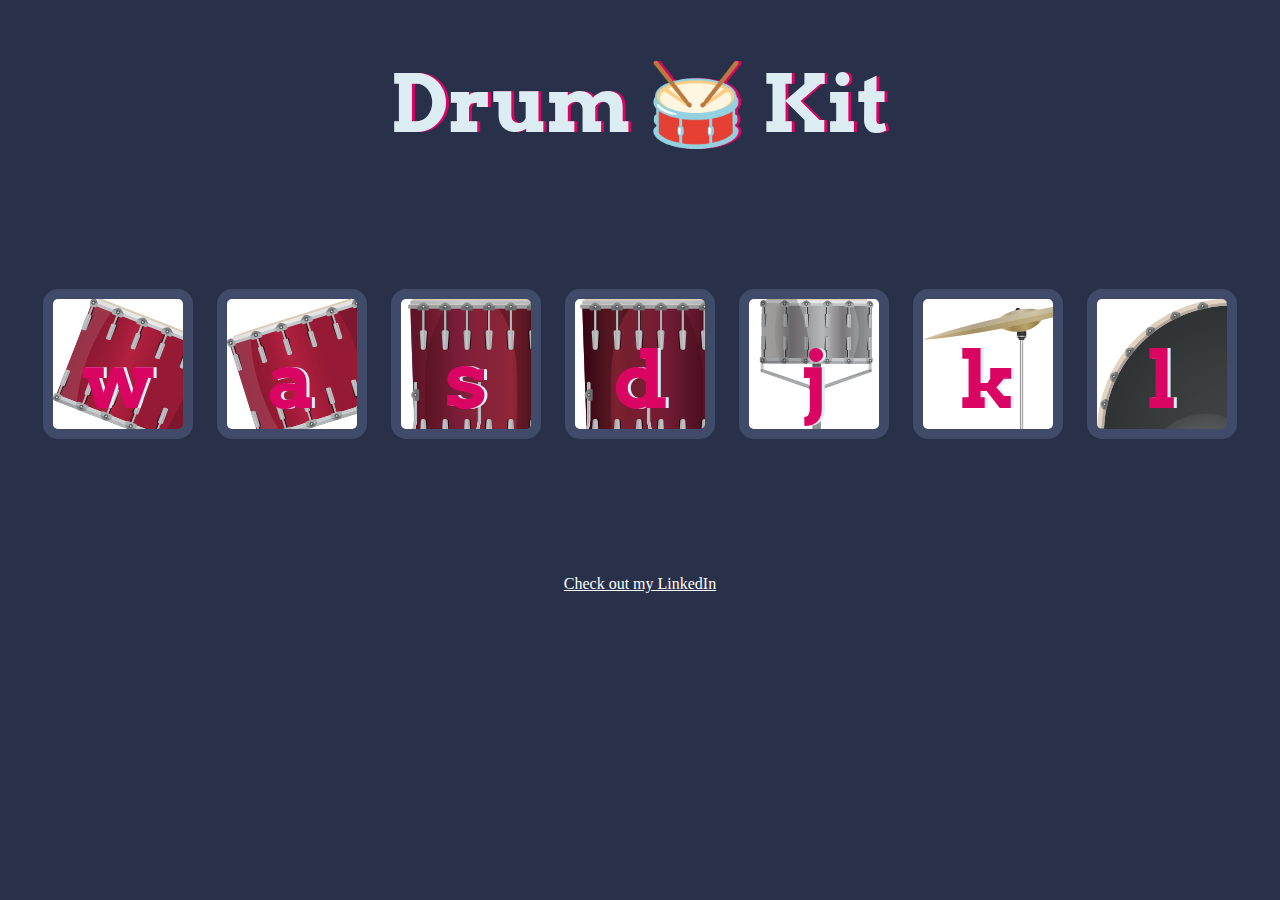
<file: Drum/index.html>
<!DOCTYPE html>
<html lang="en" dir="ltr">

<head>
  <meta charset="utf-8">
  <title>Drum Kit</title>
  <link rel="stylesheet" href="styles.css">
  <link href="https://fonts.googleapis.com/css?family=Arvo" rel="stylesheet">
</head>

<body>
  <h1 id="title">Drum 🥁 Kit</h1>
  <div class="set">
    <button class="w drum">w</button>
    <button class="a drum">a</button>
    <button class="s drum">s</button>
    <button class="d drum">d</button>
    <button class="j drum">j</button>
    <button class="k drum">k</button>
    <button class="l drum">l</button>
  </div>


<script src="index.js" charset="utf-8"></script>

<footer>
  <a href="https://www.linkedin.com/in/tejarl/" target="_blank">Check out my LinkedIn</a>
</footer>
</body>
</html>
</file>
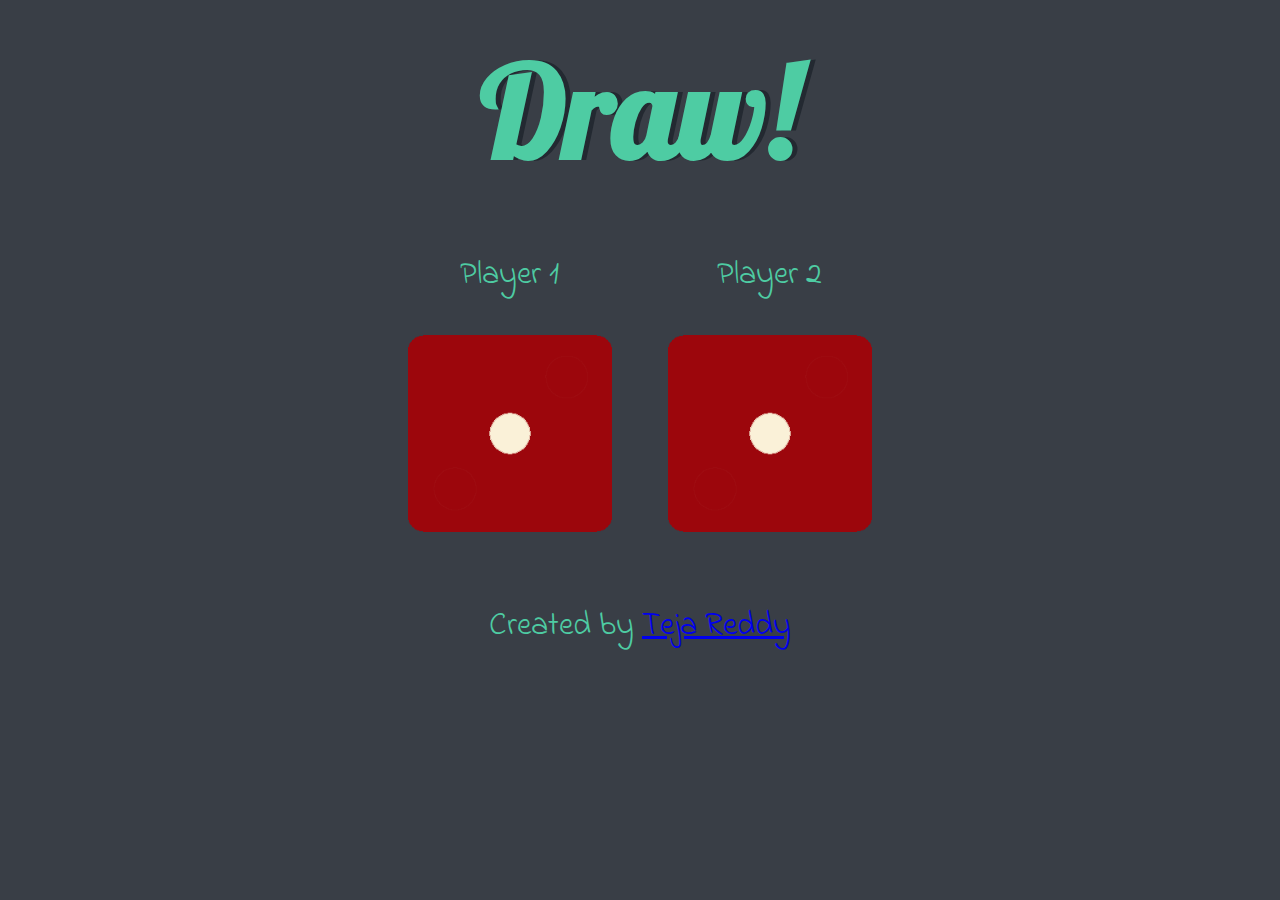
<file: Dicee/dicee.html>
<!DOCTYPE html>
<html lang="en" dir="ltr">
  <head>
    <meta charset="utf-8">
    <title>Dicee</title>
    <link rel="stylesheet" href="styles.css">
    <link href="https://fonts.googleapis.com/css?family=Indie+Flower|Lobster" rel="stylesheet">

  </head>
  <body>

    <div class="container">
      <h1>Refresh Me</h1>

      <div class="dice">
        <p>Player 1</p>
        <img class="img1" src="images/dice6.png">
      </div>

      <div class="dice">
        <p>Player 2</p>
        <img class="img2" src="images/dice6.png">
      </div>

    </div>

    <script src="index.js" charset="utf-8"></script>

      </body>

      <footer>
        <p>Created by <a href="https://www.linkedin.com/in/tejarl/">Teja Reddy</a></p>
      </footer>
    </html>
</file>
<file: Drum/styles.css>
body {
  text-align: center;
  background-color: #283149;
}

h1 {
  font-size: 5rem;
  color: #DBEDF3;
  font-family: "Arvo", cursive;
  text-shadow: 3px 0 #DA0463;

}


.w {
  background-image: url("images/tom1.png");
}

.a {
  background-image: url("images/tom2.png");
}

.s {
  background-image: url("images/tom3.png");
}

.d {
  background-image: url("images/tom4.png");
}

.j {
  background-image: url("images/snare.png");
}

.k {
  background-image: url("images/crash.png");
}

.l {
  background-image: url("images/kick.png");
}

.set {
  margin: 10% auto;
}

.pressed {
  box-shadow: 0 3px 4px 0 #DBEDF3;
  opacity: 0.5;
}

.red {
  color: red;
}

.drum {
  outline: none;
  border: 10px solid #404B69;
  font-size: 5rem;
  font-family: 'Arvo', cursive;
  line-height: 2;
  font-weight: 900;
  color: #DA0463;
  text-shadow: 3px 0 #DBEDF3;
  border-radius: 15px;
  display: inline-block;
  width: 150px;
  height: 150px;
  text-align: center;
  margin: 10px;
  background-color: white;
}

footer a {
  color: white;
}
</file>
<file: Dicee/styles.css>
.container {
  width: 70%;
  margin: auto;
  text-align: center;
}

.dice {
  text-align: center;
  display: inline-block;

}

body {
  background-color: #393E46;
}

h1 {
  margin: 30px;
  font-family: 'Lobster', cursive;
  text-shadow: 5px 0 #232931;
  font-size: 8rem;
  color: #4ECCA3;
}

p {
  font-size: 2rem;
  color: #4ECCA3;
  font-family: 'Indie Flower', cursive;
}

img {
  width: 80%;
}

footer {
  margin-top: 5%;
  color: #EEEEEE;
  text-align: center;
  font-family: 'Indie Flower', cursive;

}
</file>
